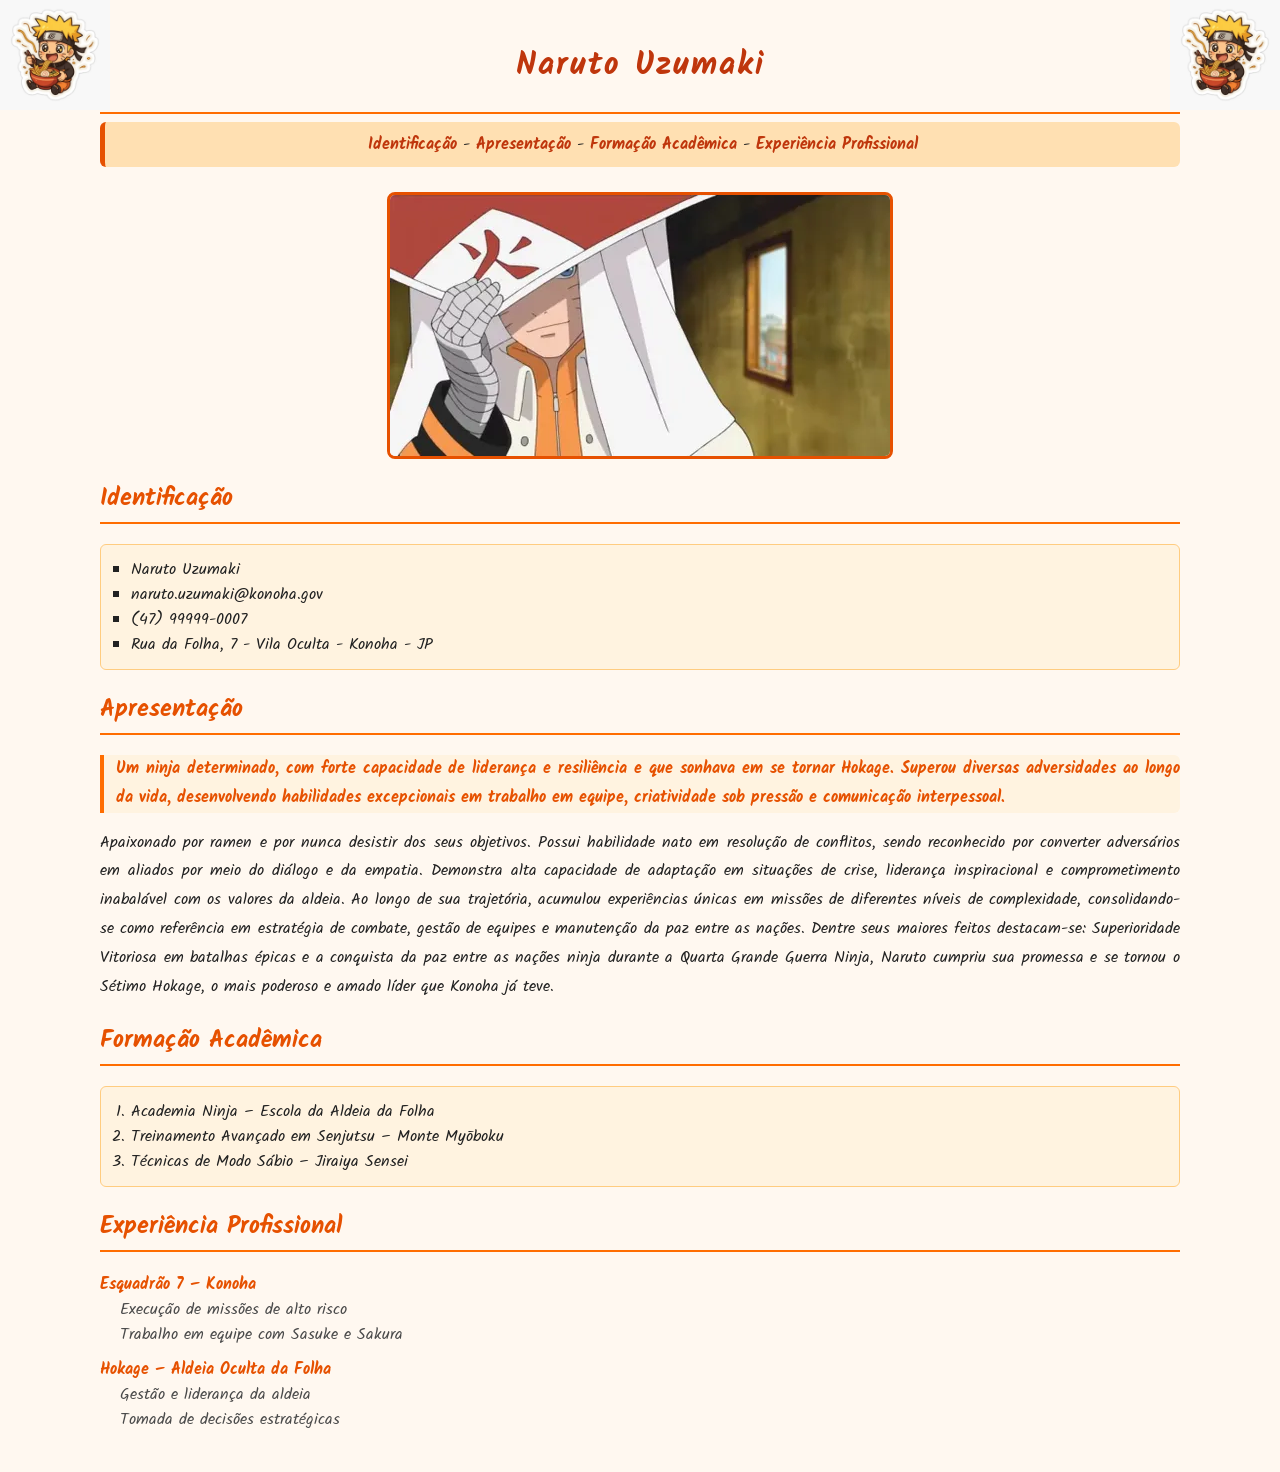
<file: Atividade Avaliativa Currículo Estiloso/index.html>
<!DOCTYPE html>
<html lang="pt-BR">

<head>
    <meta charset="UTF-8">
    <title>Currículo Estiloso</title>
    <link rel="preconnect" href="https://fonts.googleapis.com">
    <link rel="preconnect" href="https://fonts.gstatic.com" crossorigin>
    <link href="https://fonts.googleapis.com/css2?family=Kalam:wght@300;400;700&display=swap" rel="stylesheet">
    <link rel="stylesheet" href="css/style.css">
</head>

<body>

    <h1 id="a">Naruto Uzumaki</h1>

    <hr>

    <div class="menu">
        <a href="#identificacao">Identificação</a> -
        <a href="#apresentacao">Apresentação</a> -
        <a href="#formacao">Formação Acadêmica</a> -
        <a href="#experiencia">Experiência Profissional</a>
    </div>

    <br>

    <img src="img/naruto.png" alt="Naruto Uzumaki">
    <img src="img/chibi-lamen.png" alt="Naruto comendo Lamen" id="chibi-esquerda">
    <img src="img/chibi-lamen.png" alt="Naruto comendo Lamen" id="chibi-direita">

    <h2 id="identificacao">Identificação</h2>

    <ul class="info-lista">
        <li>Naruto Uzumaki</li>
        <li>naruto.uzumaki@konoha.gov</li>
        <li>(47) 99999-0007</li>
        <li>Rua da Folha, 7 - Vila Oculta - Konoha - JP</li>
    </ul>

    <h2 id="apresentacao">Apresentação</h2>

    <p id="laranja">Um ninja determinado, com forte capacidade de liderança e resiliência e que sonhava em se tornar
        Hokage. Superou
        diversas adversidades ao longo da vida, desenvolvendo habilidades excepcionais em trabalho em equipe,
        criatividade sob pressão e comunicação interpessoal.</p>
    <p>Apaixonado por ramen e por nunca desistir dos seus objetivos. Possui habilidade nato em resolução de conflitos,
        sendo reconhecido por converter adversários em aliados por meio do diálogo e da empatia. Demonstra alta
        capacidade de adaptação em situações de crise, liderança inspiracional e comprometimento inabalável com os
        valores da aldeia. Ao longo de sua trajetória, acumulou experiências únicas em missões de diferentes níveis de
        complexidade, consolidando-se como referência em estratégia de combate, gestão de equipes e manutenção da paz
        entre as nações. Dentre seus maiores feitos destacam-se: Superioridade Vitoriosa em batalhas épicas e a
        conquista da paz entre as nações ninja durante a Quarta Grande Guerra Ninja,
        Naruto cumpriu sua promessa e se tornou o Sétimo Hokage, o mais poderoso e amado líder que Konoha já teve.
    </p>

    <h2 id="formacao">Formação Acadêmica</h2>

    <ol class="formacao-lista">
        <li>Academia Ninja – Escola da Aldeia da Folha</li>
        <li>Treinamento Avançado em Senjutsu – Monte Myōboku</li>
        <li>Técnicas de Modo Sábio – Jiraiya Sensei</li>
    </ol>

    <h2 id="experiencia">Experiência Profissional</h2>

    <dl>
        <dt>Esquadrão 7 – Konoha</dt>
        <dd>Execução de missões de alto risco</dd>
        <dd>Trabalho em equipe com Sasuke e Sakura</dd>
        <dt>Hokage – Aldeia Oculta da Folha</dt>
        <dd>Gestão e liderança da aldeia</dd>
        <dd>Tomada de decisões estratégicas</dd>
    </dl>

</body>

</html>
</file>
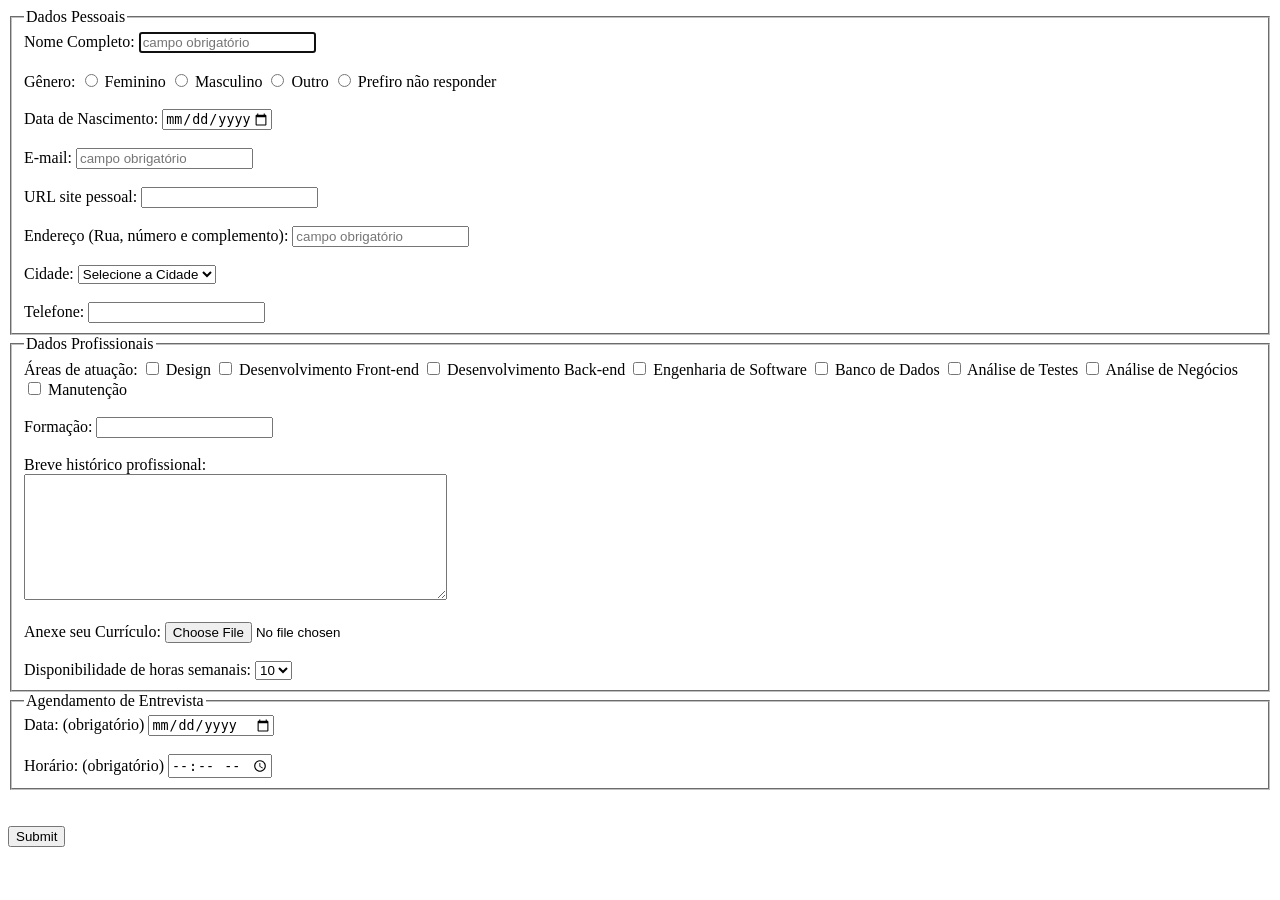
<file: Atividade Avaliativa Formulário/index.html>
<!DOCTYPE html>
<html lang="pt-br">

<head>
    <meta charset="UTF-8">
    <meta name="viewport" content="width=device-width, initial-scale=1.0">
    <title>Formulário Profissional</title>
</head>

<body>
    <form name="cadastroUsuário" action="recebedados.php" method="post">
        <fieldset>
            <legend>Dados Pessoais</legend>

            <label for="idnome">Nome Completo: </label>
            <input type="text" name="nome" id="idnome" autofocus placeholder="campo obrigatório" required>

            <br><br>

            <span>Gênero:</span>

            <input type="radio" name="gênero" id="feminino" value="feminino">
            <label for="feminino">Feminino</label>

            <input type="radio" name="gênero" id="masculino" value="masculino">
            <label for="masculino">Masculino</label>

            <input type="radio" name="gênero" id="outro" value="outro">
            <label for="outro">Outro</label>

            <input type="radio" name="gênero" id="prefiro-nao-responder" value="prefiro-nao-responder">
            <label for="prefiro-nao-responder">Prefiro não responder</label>

            <br><br>

            <label for="dataNasc">Data de Nascimento: </label>
            <input type="date" name="dataNasc" id="dataNasc" min="1926-04-27" max="2008-04-27">

            <br><br>

            <label for="email">E-mail: </label>
            <input type="email" name="email" id="email" placeholder="campo obrigatório" required>

            <br><br>

            <label for="site">URL site pessoal: </label>
            <input type="url" name="site" id="site">

            <br><br>

            <label for="endereco">Endereço (Rua, número e complemento): </label>
            <input type="text" name="endereço" id="endereco" placeholder="campo obrigatório" required>

            <br><br>

            <label for="cidade">Cidade: </label>
            <select name="cidade" id="cidade">
                <option disabled selected>Selecione a Cidade</option>
                <option value="a">Alvorada</option>
                <option value="c">Canoas</option>
                <option value="e">Esteio</option>
                <option value="g">Gravataí</option>
                <option value="nh">Novo Hamburgo</option>
                <option value="pf">Passo Fundo</option>
                <option value="p">Pelotas</option>
                <option value="poa">Porto Alegre</option>
                <option value="sl">São Leopoldo</option>
            </select>

            <br><br>

            <label for="tel">Telefone: </label>
            <input type="tel" name="tel" id="tel">

        </fieldset>

        <fieldset>
            <legend>Dados Profissionais</legend>

            <span>Áreas de atuação: </span>

            <input type="checkbox" name="design" id="design">
            <label for="design">Design</label>

            <input type="checkbox" name="dev-front-end" id="dev-front-end">
            <label for="dev-front-end">Desenvolvimento Front-end</label>

            <input type="checkbox" name="dev-back-end" id="dev-back-end">
            <label for="dev-back-end">Desenvolvimento Back-end</label>

            <input type="checkbox" name="softwareEngineer" id="softwareEngineer">
            <label for="softwareEngineer">Engenharia de Software</label>

            <input type="checkbox" name="bancoDados" id="bancoDados">
            <label for="bancoDados">Banco de Dados</label>

            <input type="checkbox" name="analiseTestes" id="analiseTestes">
            <label for="analiseTestes">Análise de Testes</label>

            <input type="checkbox" name="analiseNegócios" id="analiseNegocios">
            <label for="analiseNegocios">Análise de Negócios</label>

            <input type="checkbox" name="manutenção" id="manutencao">
            <label for="manutencao">Manutenção</label>

            <br><br>

            <label for="formacao">Formação: </label>
            <input list="opções-formação" name="formação" id="formacao">

            <datalist id="opcoes-formacao">
                <option value="Ensino Fundamental"></option>
                <option value="Ensino Médio"></option>
                <option value="Ensino Superior"></option>
                <option value="Especialização"></option>
                <option value="Mestrado"></option>
                <option value="Doutorado"></option>
            </datalist>

            <br><br>

            <label for="historico">Breve histórico profissional: </label>
            <br>
            <textarea name="histórico" id="historico" cols="50" rows="8" minlength="50" maxlength="500"></textarea>

            <br><br>

            <label for="arquivo">Anexe seu Currículo: </label>
            <input type="file" name="arquivo" id="arquivo">

            <br><br>

            <label for="disponibilidade">Disponibilidade de horas semanais: </label>
            <select name="disponibilidade" id="disponibilidade">
                <option value="10">10</option>
                <option value="20">20</option>
                <option value="30">30</option>
                <option value="40">40</option>
            </select>
        </fieldset>

        <fieldset>
            <legend>Agendamento de Entrevista</legend>

            <label for="dataEntrevista">Data: (obrigatório)</label>
            <input type="date" name="dataEntrevista" id="dataEntrevista" required>

            <br><br>

            <label for="horarioEntrevista">Horário: (obrigatório)</label>
            <input type="time" name="horárioEntrevista" id="horarioEntrevista" required>

        </fieldset>

        <br><br>

        <input type="submit">
    </form>
</body>

</html>
</file>
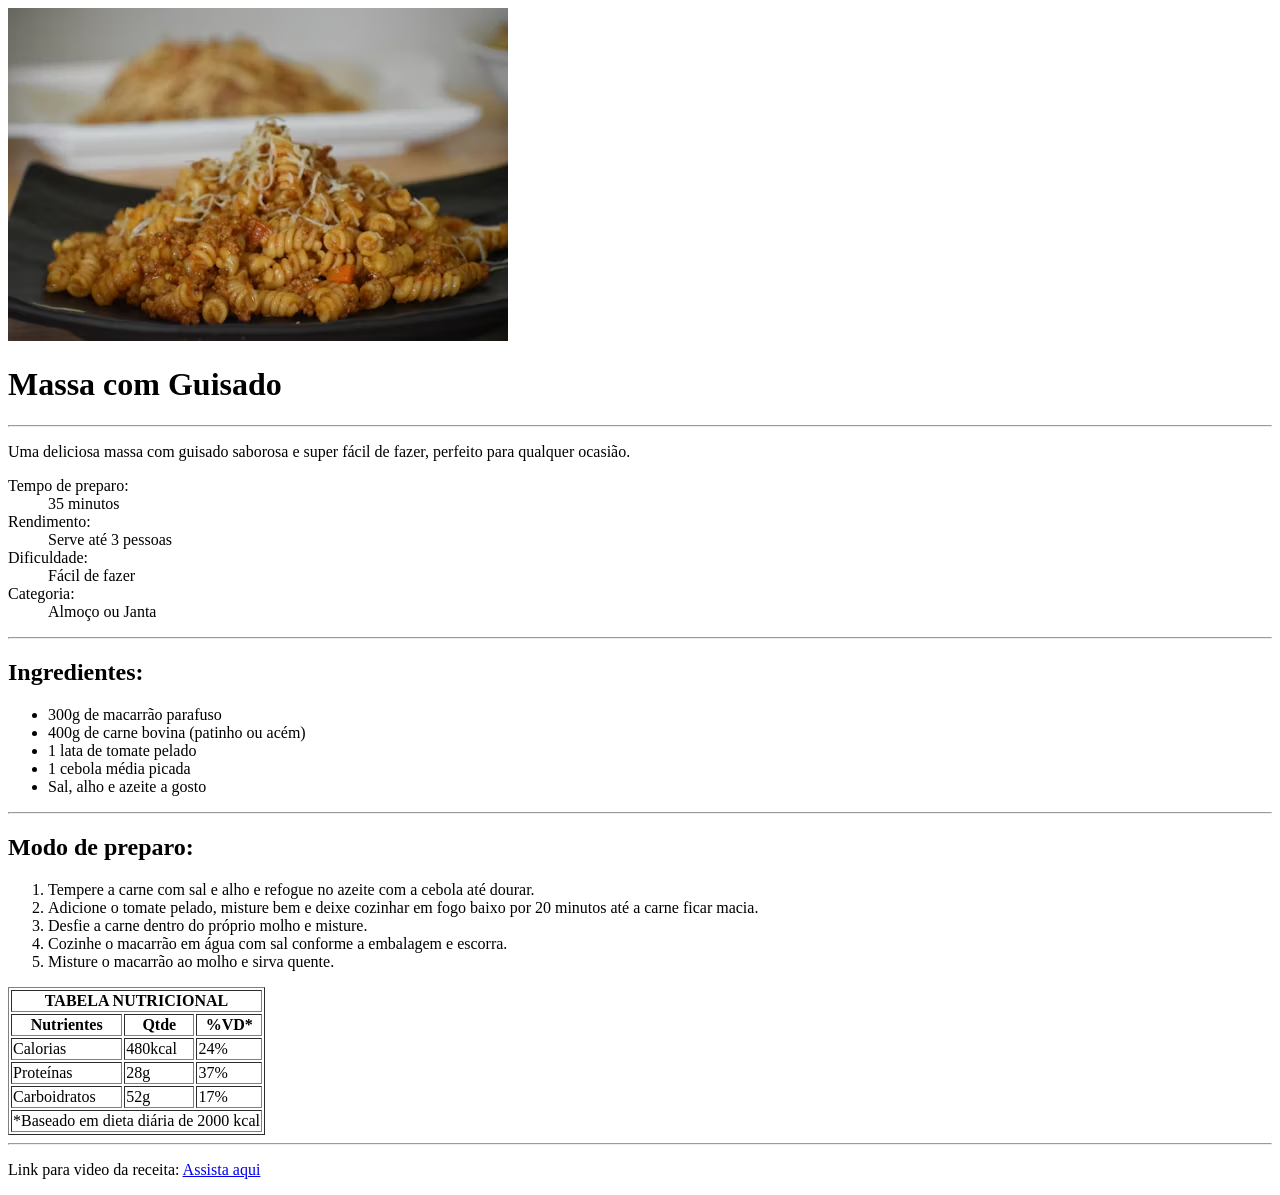
<file: Atividade Avaliativa Receita Favorita/index.html>
<!DOCTYPE html>
<html lang="pt-br">

<head>
    <meta charset="UTF-8">
    <title>Receita favorita</title>
</head>

<body>
    <img src="img/massa.png" alt="massa">
    <h1>Massa com Guisado</h1>
    <hr>

    <p>Uma deliciosa massa com guisado saborosa e super fácil de fazer, perfeito para qualquer ocasião.</p>
    <dl>

        <dt>Tempo de preparo:</dt>
        <dd>35 minutos</dd>

        <dt>Rendimento:</dt>
        <dd>Serve até 3 pessoas</dd>

        <dt>Dificuldade:</dt>
        <dd>Fácil de fazer</dd>

        <dt>Categoria:</dt>
        <dd>Almoço ou Janta</dd>
    </dl>
    <hr>
    <h2>Ingredientes:</h2>
    <ul>
        <li>300g de macarrão parafuso</li>
        <li>400g de carne bovina (patinho ou acém)</li>
        <li>1 lata de tomate pelado</li>
        <li>1 cebola média picada</li>
        <li>Sal, alho e azeite a gosto</li>
    </ul>
    <hr>

    <h2>Modo de preparo:</h2>
    <ol>
        <li>Tempere a carne com sal e alho e refogue no azeite com a cebola até dourar.</li>
        <li>Adicione o tomate pelado, misture bem e deixe cozinhar em fogo baixo por 20 minutos até a carne ficar macia.
        </li>
        <li>Desfie a carne dentro do próprio molho e misture.</li>
        <li>Cozinhe o macarrão em água com sal conforme a embalagem e escorra.</li>
        <li>Misture o macarrão ao molho e sirva quente.</li>
    </ol>

    <table border="1">
        <thead>
            <tr>
                <th colspan="3">TABELA NUTRICIONAL</th>
            </tr>
            <tr>
                <th>Nutrientes</th>
                <th>Qtde</th>
                <th>%VD*</th>
            </tr>
        </thead>
        <tbody>
            <tr>
                <td>Calorias</td>
                <td>480kcal</td>
                <td>24%</td>
            </tr>
            <tr>
                <td>Proteínas</td>
                <td>28g</td>
                <td>37%</td>
            </tr>
            <tr>
                <td>Carboidratos</td>
                <td>52g</td>
                <td>17%</td>
            </tr>
        </tbody>
        <tfoot>
            <tr>
                <td colspan="3">*Baseado em dieta diária de 2000 kcal</td>
            </tr>
        </tfoot>
    </table>
    <hr>

    <p>Link para video da receita: <a href="https://youtu.be/W_DE8oS8jUE?si=utXYHHIIMRlejE51" target="_blank">Assista
            aqui</a></p>



</body>

</html>
</file>
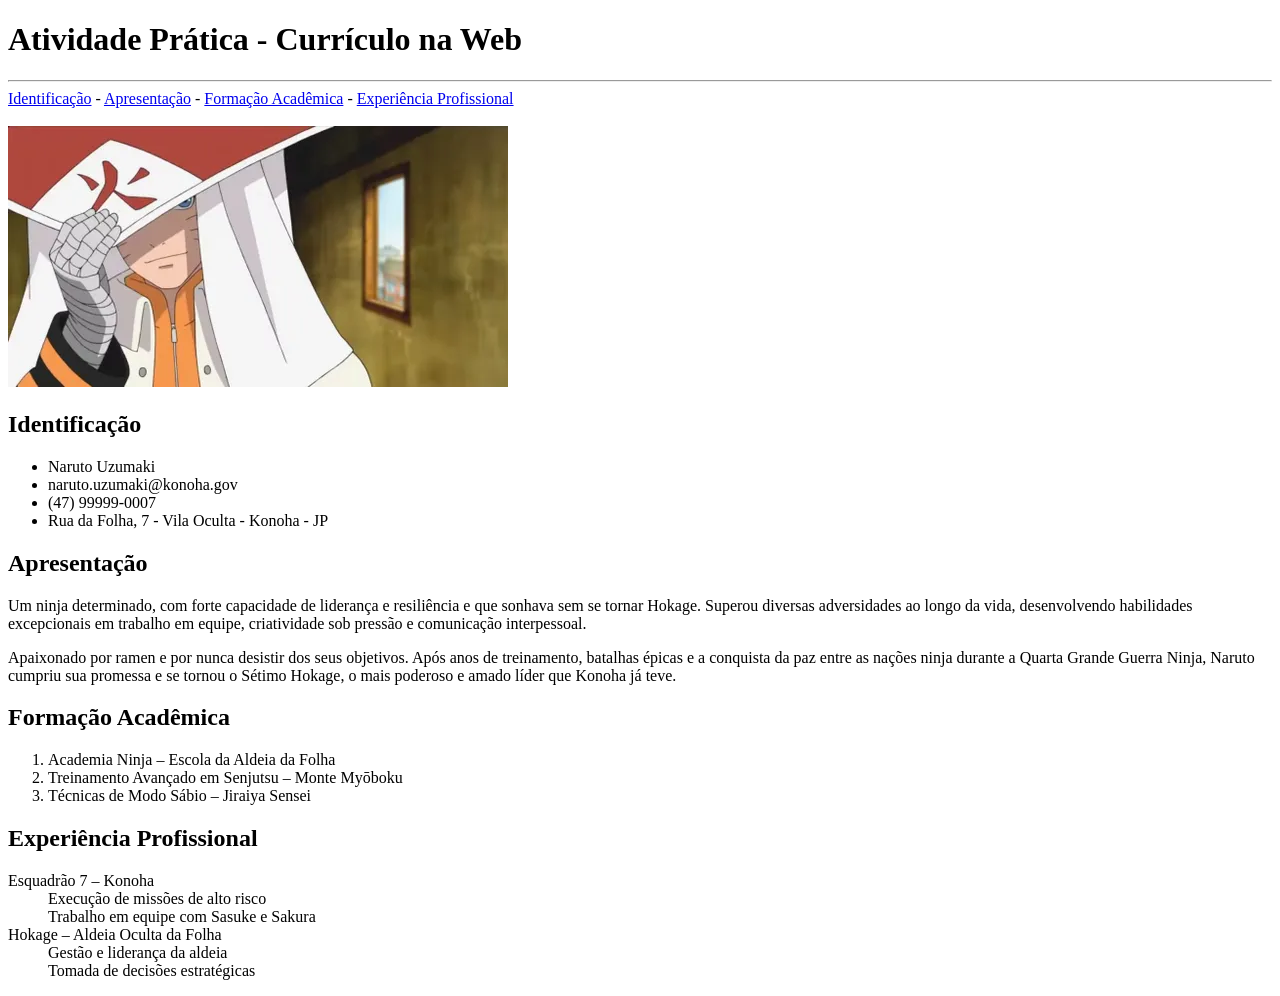
<file: Atividade Avaliativa Currículo/Currículo.html>
<!DOCTYPE html>
<html lang="pt-br">

<head>
    <meta charset="UTF-8">
    <title>Currículo</title>
</head>

<body>

    <h1>Atividade Prática - Currículo na Web</h1>

    <hr>
    <a href="#identificacao">Identificação</a> -
    <a href="#apresentacao">Apresentação</a> -
    <a href="#formacao">Formação Acadêmica</a> -
    <a href="#experiencia">Experiência Profissional</a>

    <br><br>
    
    <img src="img/naruto.png" alt="Naruto Uzumaki">

    <h2 id="identificacao">Identificação</h2>

    <ul>
        <li>Naruto Uzumaki</li>
        <li>naruto.uzumaki@konoha.gov</li>
        <li>(47) 99999-0007</li>
        <li>Rua da Folha, 7 - Vila Oculta - Konoha - JP</li>
    </ul>

    <h2 id="apresentacao">Apresentação</h2>

    <p>Um ninja determinado, com forte capacidade de liderança e resiliência e que sonhava sem se tornar Hokage. Superou
        diversas adversidades ao longo da vida, desenvolvendo habilidades excepcionais em trabalho em equipe,
        criatividade sob pressão e comunicação
        interpessoal.</p>
    <p>Apaixonado por ramen e por nunca desistir dos seus objetivos. Após anos
        de treinamento, batalhas épicas e a conquista da paz entre as nações ninja durante a Quarta Grande Guerra Ninja,
        Naruto cumpriu sua promessa e se tornou o Sétimo Hokage, o mais poderoso e amado líder que Konoha já teve.
    </p>

    <h2 id="formacao">Formação Acadêmica</h2>

    <ol>
        <li>Academia Ninja – Escola da Aldeia da Folha</li>
        <li>Treinamento Avançado em Senjutsu – Monte Myōboku</li>
        <li>Técnicas de Modo Sábio – Jiraiya Sensei</li>

    </ol>
    <h2 id="experiencia">Experiência Profissional</h2>

    <dl>
        <dt>Esquadrão 7 – Konoha</dt>
        <dd>Execução de missões de alto risco</dd>
        <dd>Trabalho em equipe com Sasuke e Sakura</dd>
        <dt>Hokage – Aldeia Oculta da Folha</dt>
        <dd>Gestão e liderança da aldeia</dd>
        <dd>Tomada de decisões estratégicas</dd>
    </dl>

</body>

</html>
</file>
<file: Atividade Avaliativa Currículo Estiloso/css/style.css>
body {
    font-family: 'Kalam', cursive;
    background-color: #FFF8F0;
    color: #212121;
    margin: 40px 100px;
}

h2 {
    color: #E65100;
    border-bottom: 2px solid #FF6D00;
    padding-bottom: 4px;
}

p {
    line-height: 1.8;
    text-align: justify;
}

img {
    border: 3px solid #E65100;
    border-radius: 8px;
    display: block;
    margin: 0 auto;
}

hr {
    border: none;
    border-top: 2px solid #FF6D00;
    margin: 8px 0;
}

a {
    color: #BF360C;
    text-decoration: none;
    font-weight: 700;
}

a:hover {
    text-decoration: underline;
    color: #FF6D00;
}

dt {
    font-weight: 700;
    color: #E65100;
    margin-top: 10px;
}

dd {
    margin-left: 20px;
    color: #4A4A4A;
}

.menu {
    background-color: #FFE0B2;
    padding: 10px 16px;
    border-radius: 6px;
    border-left: 5px solid #E65100;
    text-align: center;
}

.info-lista {
    list-style-type: square;
    background-color: #FFF3E0;
    border: 1px solid #FFCC80;
    border-radius: 6px;
    padding: 12px 30px;
}

.formacao-lista {
    background-color: #FFF3E0;
    border: 1px solid #FFCC80;
    border-radius: 6px;
    padding: 12px 30px;
}

#chibi-esquerda {

    position: absolute;
    top: 0;
    left: 0;
    width: 110px;
    border: none;
    border-radius: 0;
}

#chibi-direita {

    position: absolute;
    top: 0;
    right: 0;
    width: 110px;
    border: none;
    border-radius: 0;
}

#a {
    color: #BF360C;
    font-size: 2em;
    text-align: center;
    letter-spacing: 2px;
    font-weight: 700;
}

#laranja {
    color: #E65100;
    font-weight: 700;
    border-left: 4px solid #FF6D00;
    padding-left: 12px;
    background-color: #FFF3E0;
    border-radius: 0 6px 6px 0;
}
</file>
